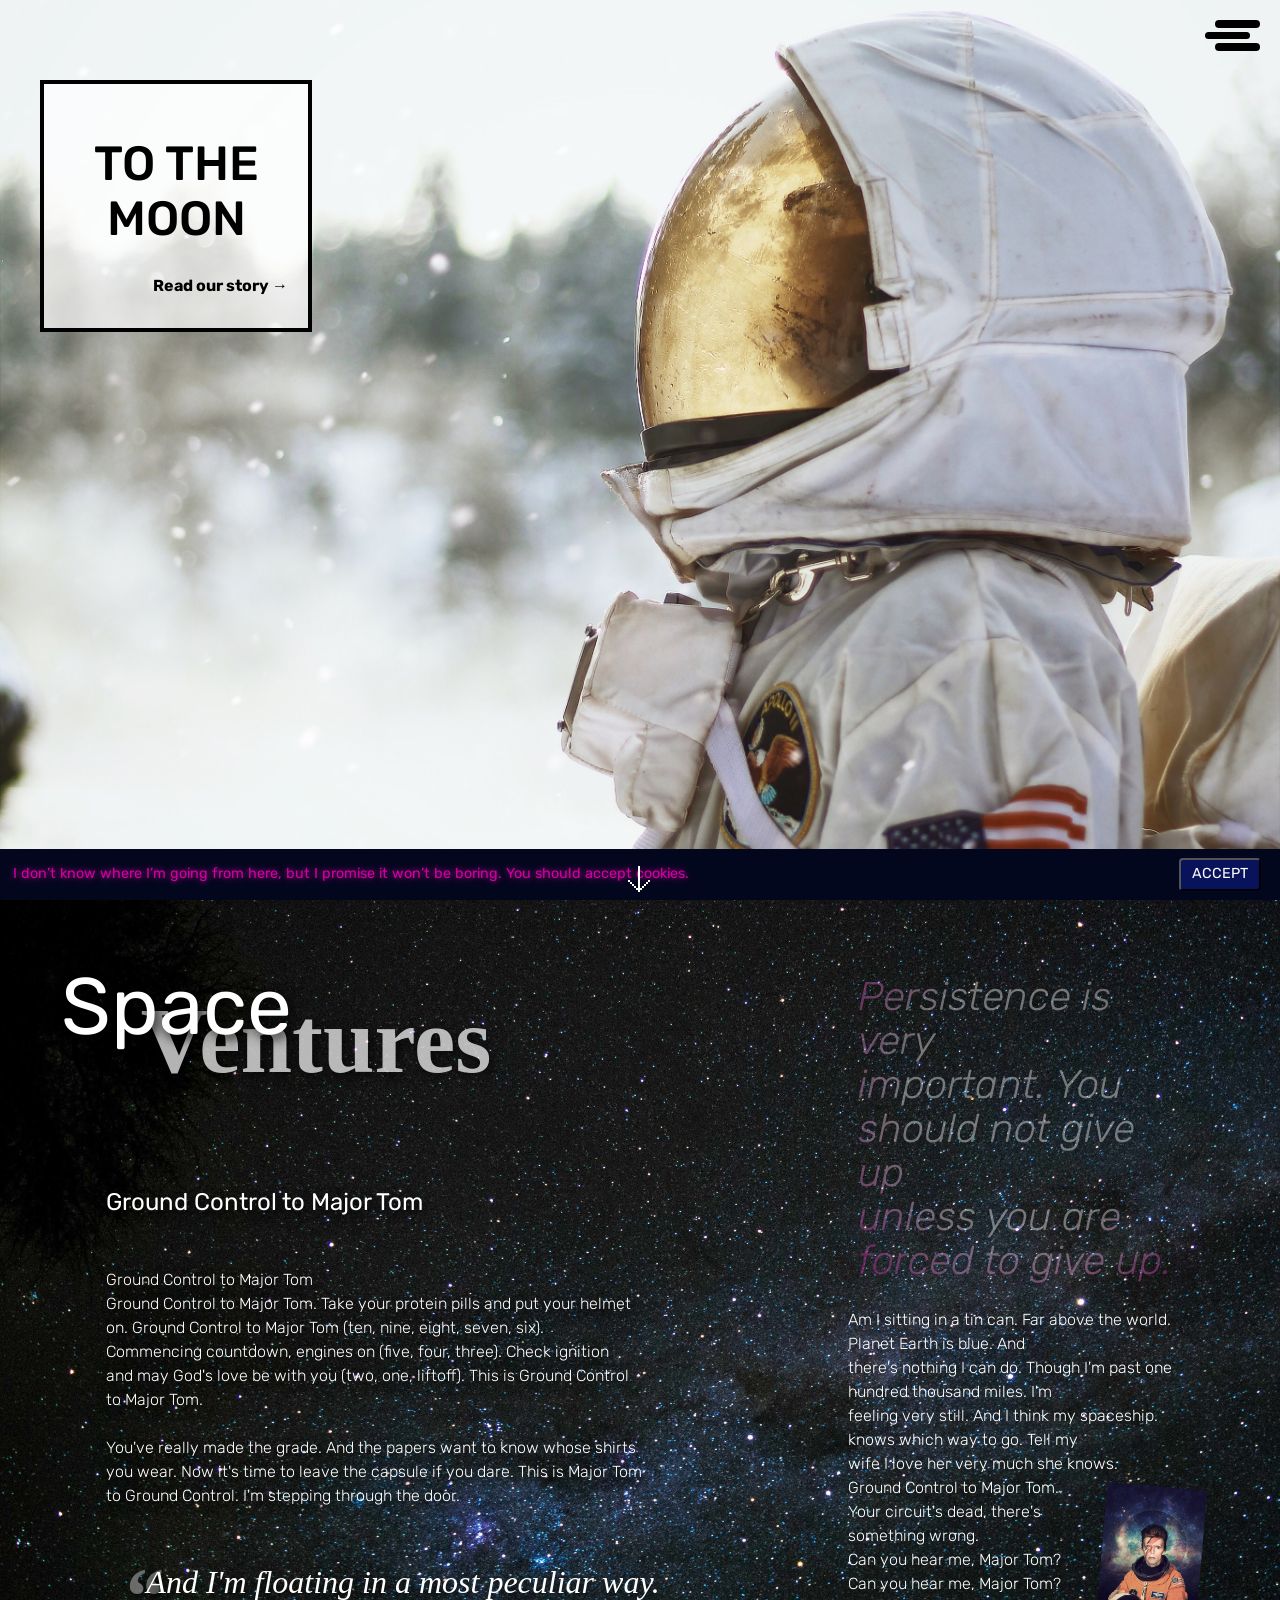
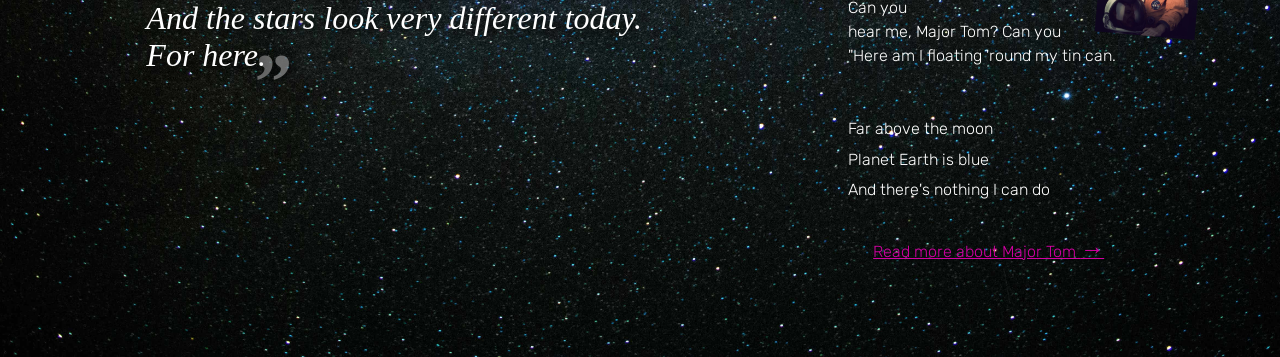
<file: index.html>
<!DOCTYPE html>
<html lang="en">
<head>
    <meta charset="UTF-8">
    <meta http-equiv="X-UA-Compatible" content="IE=edge">
    <meta name="viewport" content="width=device-width, initial-scale=1.0">
    <title>Welcome to the moon</title>
    <link rel="stylesheet" href="layout/style.css" type="text/css" />
    <link rel="preconnect" href="https://fonts.googleapis.com">
    <link rel="preconnect" href="https://fonts.gstatic.com" crossorigin>
    <link href="https://fonts.googleapis.com/css2?family=Rubik:wght@300;500&display=swap" rel="stylesheet">

</head>
  <body> 
    <main>   
   <!-- SECTION 1 / ASTRONAUT -->
    
    <section class="full-height astronaut">
      <div class="heading-box">
        <h1 class="to-the-moon-text">to the moon</h1>
        <h2 class="read-our-story-link">
          Read our story
          <span>→</span>
        </h2>
      </div>

      <div class="arrow-down bounce">
        <span class="fa fa-arrow-down fa-2x">
          🡣
        </span>
      </div>


<!-- MENU LIST / OPEN BURGER -->
<input type="checkbox" />
<div class="menu-container">
  <button class="burger-button">
    <span class="line"></span>
    <span class="line middle"></span>
    <span class="line"></span>
  </button>

  <nav>
    <div class="menu-text">
      <ul>           
          <li>
          Our Story</li>
          <li>
          Space <br>
          Ventures</li>
          <li>
          About <br>
          Major Tom</li>
        
      </ul> 
    </div>
  </nav>

    </div>
  </section> 


  
         <!-- TEXT PAGE -->
        
      <div class="full-page wrapper">

        
            <div class=" full-page column-left">

              <div class="space-ventures">
                <span class="space">Space</span>
                  <br>
                <span class="ventures">Ventures</span>
              

              
              <article class="protein-pills-article">              
                
                  <h3>Ground Control to Major Tom</h3>
                  <br>
                  Ground Control to Major Tom <br>
                  Ground Control to Major Tom. Take your protein pills and put your helmet <br>
                  on. Ground Control to Major Tom (ten, nine, eight, seven, six). <br>
                  Commencing countdown, engines on (five, four, three). Check ignition <br>
                  and may God's love be with you (two, one, liftoff). This is Ground Control <br>
                  to Major Tom. <br>
                    <br>
                  You've really made the grade. And the papers want to know whose shirts <br>
                  you wear. Now it's time to leave the capsule if you dare. This is Major Tom <br>
                  to Ground Control. I'm stepping through the door. <br>
                  <br>
             </article>
                        
              <blockquote class="floating-quote clearfix">
                <span>
                  And I'm floating in a most peculiar way.<br>
                  And the stars look very different today.<br>
                  For here.
                </span>
              </blockquote>

            </div>
          <!--höger sida desktop-->
            <div class="column-right">
              <blockquote class="desktop-only">
                Persistence is very <br>
                important. You <br>
                should not give up <br>
                unless you are <br>
                forced to give up.</blockquote>
          
            <div class="clearfix main-article-text">
                Am I sitting in a tin can. Far above the world. Planet Earth is blue. And <br>
                there's nothing I can do. Though I'm past one hundred thousand miles. I'm <br>
                feeling very still. And I think my spaceship. knows which way to go. Tell my <br>
                wife I love her very much she knows. <br>
                <img class="major-tom desktop-only" src="assets/photos/major-tom.jpg" alt="Major Tom" height="150px" width="100px">
                Ground Control to Major Tom. Your circuit's dead, there's something wrong. <br>
                Can you hear me, Major Tom? Can you hear me, Major Tom? Can you <br>
                hear me, Major Tom? Can you "Here am I floating 'round my tin can. <br>
                <p class="poem">
                  <br>
                Far above the moon <br>
                Planet Earth is blue <br>
                And there's nothing I can do <br>
                </p>
                <p class="pink-major-tom-link">Read more about Major Tom
                  <span class="arrow"> → </span></p>

                </div>  
                </div>   
  <footer>
    <p>
      I don’t know where I’m going from here,
      but I promise it won’t be boring. You should accept cookies.
    </p>
    <button class="accept-button">accept</button>
  </footer>
                    
        </div> 
      </div>
    </main>
  </body>
</html>
</file>
<file: layout/style.css>
@charset "UTF-8";
html {
  line-height: 1.15; /* 1 */
  -webkit-text-size-adjust: 100%; /* 2 */
}

/* Sections
   ========================================================================== */
/**
 * Remove the margin in all browsers.
 */
body {
  margin: 0;
}

/**
 * Render the `main` element consistently in IE.
 */
main {
  display: block;
}

/**
 * Correct the font size and margin on `h1` elements within `section` and
 * `article` contexts in Chrome, Firefox, and Safari.
 */
h1 {
  font-size: 2em;
  margin: 0.67em 0;
}

/* Grouping content
   ========================================================================== */
/**
 * 1. Add the correct box sizing in Firefox.
 * 2. Show the overflow in Edge and IE.
 */
hr {
  box-sizing: content-box; /* 1 */
  height: 0; /* 1 */
  overflow: visible; /* 2 */
}

/**
 * 1. Correct the inheritance and scaling of font size in all browsers.
 * 2. Correct the odd `em` font sizing in all browsers.
 */
pre {
  font-family: monospace, monospace; /* 1 */
  font-size: 1em; /* 2 */
}

/* Text-level semantics
   ========================================================================== */
/**
 * Remove the gray background on active links in IE 10.
 */
a {
  background-color: transparent;
}

/**
 * 1. Remove the bottom border in Chrome 57-
 * 2. Add the correct text decoration in Chrome, Edge, IE, Opera, and Safari.
 */
abbr[title] {
  border-bottom: none; /* 1 */
  text-decoration: underline; /* 2 */
  -webkit-text-decoration: underline dotted;
          text-decoration: underline dotted; /* 2 */
}

/**
 * Add the correct font weight in Chrome, Edge, and Safari.
 */
b,
strong {
  font-weight: bolder;
}

/**
 * 1. Correct the inheritance and scaling of font size in all browsers.
 * 2. Correct the odd `em` font sizing in all browsers.
 */
code,
kbd,
samp {
  font-family: monospace, monospace; /* 1 */
  font-size: 1em; /* 2 */
}

/**
 * Add the correct font size in all browsers.
 */
small {
  font-size: 80%;
}

/**
 * Prevent `sub` and `sup` elements from affecting the line height in
 * all browsers.
 */
sub,
sup {
  font-size: 75%;
  line-height: 0;
  position: relative;
  vertical-align: baseline;
}

sub {
  bottom: -0.25em;
}

sup {
  top: -0.5em;
}

/* Embedded content
   ========================================================================== */
/**
 * Remove the border on images inside links in IE 10.
 */
img {
  border-style: none;
}

/* Forms
   ========================================================================== */
/**
 * 1. Change the font styles in all browsers.
 * 2. Remove the margin in Firefox and Safari.
 */
button,
input,
optgroup,
select,
textarea {
  font-family: inherit; /* 1 */
  font-size: 100%; /* 1 */
  line-height: 1.15; /* 1 */
  margin: 0; /* 2 */
}

/**
 * Show the overflow in IE.
 * 1. Show the overflow in Edge.
 */
button,
input { /* 1 */
  overflow: visible;
}

/**
 * Remove the inheritance of text transform in Edge, Firefox, and IE.
 * 1. Remove the inheritance of text transform in Firefox.
 */
button,
select { /* 1 */
  text-transform: none;
}

/**
 * Correct the inability to style clickable types in iOS and Safari.
 */
button,
[type=button],
[type=reset],
[type=submit] {
  -webkit-appearance: button;
}

/**
 * Remove the inner border and padding in Firefox.
 */
button::-moz-focus-inner,
[type=button]::-moz-focus-inner,
[type=reset]::-moz-focus-inner,
[type=submit]::-moz-focus-inner {
  border-style: none;
  padding: 0;
}

/**
 * Restore the focus styles unset by the previous rule.
 */
button:-moz-focusring,
[type=button]:-moz-focusring,
[type=reset]:-moz-focusring,
[type=submit]:-moz-focusring {
  outline: 1px dotted ButtonText;
}

/**
 * Correct the padding in Firefox.
 */
fieldset {
  padding: 0.35em 0.75em 0.625em;
}

/**
 * 1. Correct the text wrapping in Edge and IE.
 * 2. Correct the color inheritance from `fieldset` elements in IE.
 * 3. Remove the padding so developers are not caught out when they zero out
 *    `fieldset` elements in all browsers.
 */
legend {
  box-sizing: border-box; /* 1 */
  color: inherit; /* 2 */
  display: table; /* 1 */
  max-width: 100%; /* 1 */
  padding: 0; /* 3 */
  white-space: normal; /* 1 */
}

/**
 * Add the correct vertical alignment in Chrome, Firefox, and Opera.
 */
progress {
  vertical-align: baseline;
}

/**
 * Remove the default vertical scrollbar in IE 10+.
 */
textarea {
  overflow: auto;
}

/**
 * 1. Add the correct box sizing in IE 10.
 * 2. Remove the padding in IE 10.
 */
[type=checkbox],
[type=radio] {
  box-sizing: border-box; /* 1 */
  padding: 0; /* 2 */
}

/**
 * Correct the cursor style of increment and decrement buttons in Chrome.
 */
[type=number]::-webkit-inner-spin-button,
[type=number]::-webkit-outer-spin-button {
  height: auto;
}

/**
 * 1. Correct the odd appearance in Chrome and Safari.
 * 2. Correct the outline style in Safari.
 */
[type=search] {
  -webkit-appearance: textfield; /* 1 */
  outline-offset: -2px; /* 2 */
}

/**
 * Remove the inner padding in Chrome and Safari on macOS.
 */
[type=search]::-webkit-search-decoration {
  -webkit-appearance: none;
}

/**
 * 1. Correct the inability to style clickable types in iOS and Safari.
 * 2. Change font properties to `inherit` in Safari.
 */
::-webkit-file-upload-button {
  -webkit-appearance: button; /* 1 */
  font: inherit; /* 2 */
}

/* Interactive
   ========================================================================== */
/*
 * Add the correct display in Edge, IE 10+, and Firefox.
 */
details {
  display: block;
}

/*
 * Add the correct display in all browsers.
 */
summary {
  display: list-item;
}

/* Misc
   ========================================================================== */
/**
 * Add the correct display in IE 10+.
 */
template {
  display: none;
}

/**
 * Add the correct display in IE 10.
 */
[hidden] {
  display: none;
}

body {
  background-color: palevioletred;
}

.column-left {
  padding-right: 5%;
}

.column-right {
  padding-left: 5%;
}

/* ------------------------------------------------ */
/* --------------------DESKTOP ONLY --------------- */
/* ------------------------------------------------ */
.full-page {
  min-height: 100vh;
}

.wrapper {
  display: block;
}

.arrow-down {
  position: absolute;
  bottom: 0;
  width: 100%;
  text-align: center;
  color: #fff;
  font-size: 2rem;
}

.bounce {
  -webkit-animation: bounce 2s infinite;
  animation: bounce 2s infinite;
}

@-webkit-keyframes bounce {
  0%, 20%, 50%, 80%, 100% {
    transform: translateY(0);
  }
  40% {
    transform: translateY(-30px);
  }
  60% {
    transform: translateY(-15px);
  }
}

@keyframes bounce {
  0%, 20%, 50%, 80%, 100% {
    transform: translateY(0);
  }
  40% {
    transform: translateY(-30px);
  }
  60% {
    transform: translateY(-15px);
  }
}
@media screen and (max-width: 960px) {
  body {
    background-color: #D200A2;
  }
  .desktop-only {
    display: none;
  }
}
footer {
  align-items: center;
  position: fixed;
  bottom: 0;
  width: 100%;
  padding: 1%;
  height: 25px;
  background-color: rgb(3, 7, 30);
  color: rgb(210, 0, 162);
  font-size: 0.9rem;
  display: flex;
  justify-content: space-between;
  z-index: 0;
}
footer p {
  text-shadow: 0 0 6px rgb(210, 0, 162);
}

.accept-button {
  text-transform: uppercase;
  background-color: rgb(8, 19, 92);
  color: #fff;
  font-weight: 400;
  padding: 6px 10px;
  border-radius: 4px;
  margin-right: 2rem;
  width: 82px;
  bottom: 0;
}

.accept-button:hover {
  background-color: #002A53;
}

.clearfix::after {
  content: "";
  clear: both;
  display: table;
}

* {
  padding: 0;
}

.full-height {
  min-height: 100vh;
}

@media screen and (min-width: 960px) {
  .full-page {
    display: flex;
  }
  .column-left .column-right {
    width: 50%;
  }
  /* ------------------------------------------------ */
  /* --------------------GRADIENT IDK --------------- */
  /* ------------------------------------------------ */
  img {
    float: right;
    transform: rotate(5deg);
    margin-left: 10px;
    margin-top: 10px;
  }
  .column-right blockquote {
    padding-top: 50px;
    font-size: 2.5rem;
    font-weight: 200;
    margin: 25px;
    font-style: italic;
    color: #D200A2;
    opacity: 0.4;
    background: radial-gradient(#fff, #fff, #D200A2);
    background-clip: text;
    -webkit-background-clip: text;
    text-fill-color: transparent;
    -webkit-text-fill-color: transparent;
    line-height: 1.1;
  }
}
/* ------------------------------------------------ */
/* -------------------- ASTRONAUT SECTION---------- */
/* ------------------------------------------------ */
.astronaut {
  background-image: url("../assets/photos/astronaut.jpg");
  background-size: cover;
  background-position: 50% 50%;
  overflow: hidden;
}

.astronaut .heading-box {
  border: 4px solid black;
  width: 11rem;
  background-color: rgba(255, 255, 255, 0.7);
  position: absolute;
  top: 80px;
  left: 40px;
  padding: 20px;
  font-family: "Rubik", sans-serif;
}

.astronaut .heading-box .to-the-moon-text {
  text-align: center;
  text-transform: uppercase;
  font-size: 3rem;
  font-weight: 500;
  margin-bottom: 30px;
}

.astronaut .heading-box .read-our-story-link {
  text-align: right;
  font-size: 1rem;
}

/* ------------------------------------------------ */
/* --------------------- TEXT PAGE SECTION--------- */
/* ------------------------------------------------ */
.full-page {
  min-height: 100vh;
}

.wrapper {
  color: white;
  background-position: cover;
  background-image: url("../assets/photos/rymden-min.jpg");
  background-size: cover;
  font-family: Rubik, serif;
  overflow: hidden !important;
}

.poem {
  line-height: 1.9;
}

/* ------------------------------------------------ */
/* ----------TEXT PAGE SECTION COLUMN 1------------ */
/* ------------------------------------------------ */
.space-ventures {
  color: white;
  margin: auto;
  width: 85%;
  font-size: xx-large;
  text-shadow: 3px 4px 12px black;
  margin: 5%;
}

.space {
  font-size: 250%;
  font-family: Rubik, serif;
  position: relative;
  z-index: 3;
}

.ventures {
  font-size: 290%;
  font-family: "Times New Roman", Times, serif;
  opacity: 0.7;
  position: relative;
  left: 80px;
  top: -65px;
  font-weight: 550;
}

h3 {
  font-family: Rubik, serif;
  font-weight: 400;
  font-size: x-large;
}

.protein-pills-article {
  position: relative;
  left: 7%;
  font-size: 1rem;
  font-weight: 200;
  font-family: rubik;
  line-height: 1.5;
}

/* floating quote */
.floating-quote {
  position: relative;
  left: 7%;
  font-size: 2rem;
  font-style: italic;
  font-weight: 200;
  font-family: "Times New Roman", Times, serif;
  display: block;
}

span {
  position: relative;
  z-index: 1;
}

.floating-quote::before, .floating-quote::after {
  display: block;
  position: absolute;
  font-size: 5rem;
  font-weight: bold;
  color: grey;
  opacity: 0.8;
  z-index: 0;
  line-height: 1;
}

.floating-quote::before {
  content: open-quote;
  top: -0.5rem;
  left: -1.5rem;
}

.floating-quote::after {
  content: close-quote;
  float: right;
  margin-left: 6.5rem;
  margin-top: -2rem;
}

/* ------------------------------------------------ */
/* ----------TEXT PAGE SECTION COLUMN 2------------ */
/* ------------------------------------------------ */
.main-article-text {
  margin: 15px;
  font-weight: 300;
  line-height: 1.5;
}

/* projekt rosa länk-pilen ej underline + smooth */
.pink-major-tom-link {
  text-decoration: underline;
  color: #D200A2;
  margin: 25px;
  padding-bottom: 50px;
}

.arrow {
  font-size: 1.5rem;
}

.full-page .pink-major-tom-link .arrow {
  position: relative;
  left: 0;
  transition: left 1s cubic-bezier(0.65, 0, 0.35, 1);
}

.full-page .pink-major-tom-link:hover .arrow {
  left: 10px;
}

/* rör ej !! */
@media screen and (min-width: 800px) {
  body {
    background-color: pink;
  }
  .astronaut .heading-box {
    width: 14rem;
  }
  .astronaut .heading-box .read-our-story-link {
    text-align: right;
  }
  .astronaut .heading-box .read-our-story-link span {
    position: relative;
    left: 0;
    transition: left 1s cubic-bezier(0.65, 0, 0.35, 1);
  }
  /*för att pilen ska röra på sig*/
  .astronaut .heading-box .read-our-story-link:hover span {
    left: 10px;
  }
}
/* ------------------------------------------------ */
/* --------------------HAMBURGARMENYN-------------- */
/* ------------------------------------------------ */
.burger-button {
  width: 35px;
  height: 35px;
  background: transparent;
  border: 0;
  display: flex;
  flex-direction: column;
  position: fixed;
  right: 30px;
  top: 20px;
  z-index: 3;
  pointer-events: none;
}

.burger-button .line {
  display: block;
  width: 45px;
  height: 9px;
  background-color: black;
  border-radius: 8px;
  margin-bottom: 4px;
}

input {
  position: fixed;
  right: 14px;
  top: 13px;
  z-index: 2;
  width: 45px;
  height: 45px;
  opacity: 0;
}

.line.middle {
  position: relative;
  left: -10px;
}

input:checked + .menu-container .burger-button .line {
  position: absolute;
  transition: all 0.4s ease-in-out;
}

input:checked + .menu-container .burger-button .line:nth-child(2) {
  opacity: 0;
}

input:checked + .menu-container .burger-button .line:nth-child(1) {
  transform: rotate(45deg);
}

input:checked + .menu-container .burger-button .line:nth-child(3) {
  transform: rotate(-45deg);
}

/* ------------------------------------------------ */
/* ----------NAVIGATION / OPEN BURGER-------------- */
/* ------------------------------------------------ */
nav {
  top: 0;
  left: 0;
  visibility: hidden;
  position: fixed;
  background-color: rgba(255, 255, 255, 0.73);
  width: 100%;
  height: 100%;
  opacity: 0;
  transition: all 0.4s cubic-bezier(0.075, 0.82, 0.165, 1);
}

input:checked + .menu-container nav {
  display: block;
  opacity: 1;
  visibility: visible;
  position: relative;
  z-index: 1;
}

ul {
  list-style: none;
  display: flex;
  flex-direction: column;
  min-height: 100vh;
  min-width: 100vw;
  justify-content: space-evenly;
  text-align: center;
  text-transform: uppercase;
}

.menu-text ul {
  font-family: Rubik, serif;
  font-size: 3.5rem;
  font-weight: bold;
}

li:hover {
  text-decoration: underline;
  -webkit-text-decoration-color: #D200A2;
  text-decoration-color: #D200A2;
}

/*# sourceMappingURL=style.css.map *//*# sourceMappingURL=style.css.map */
</file>
